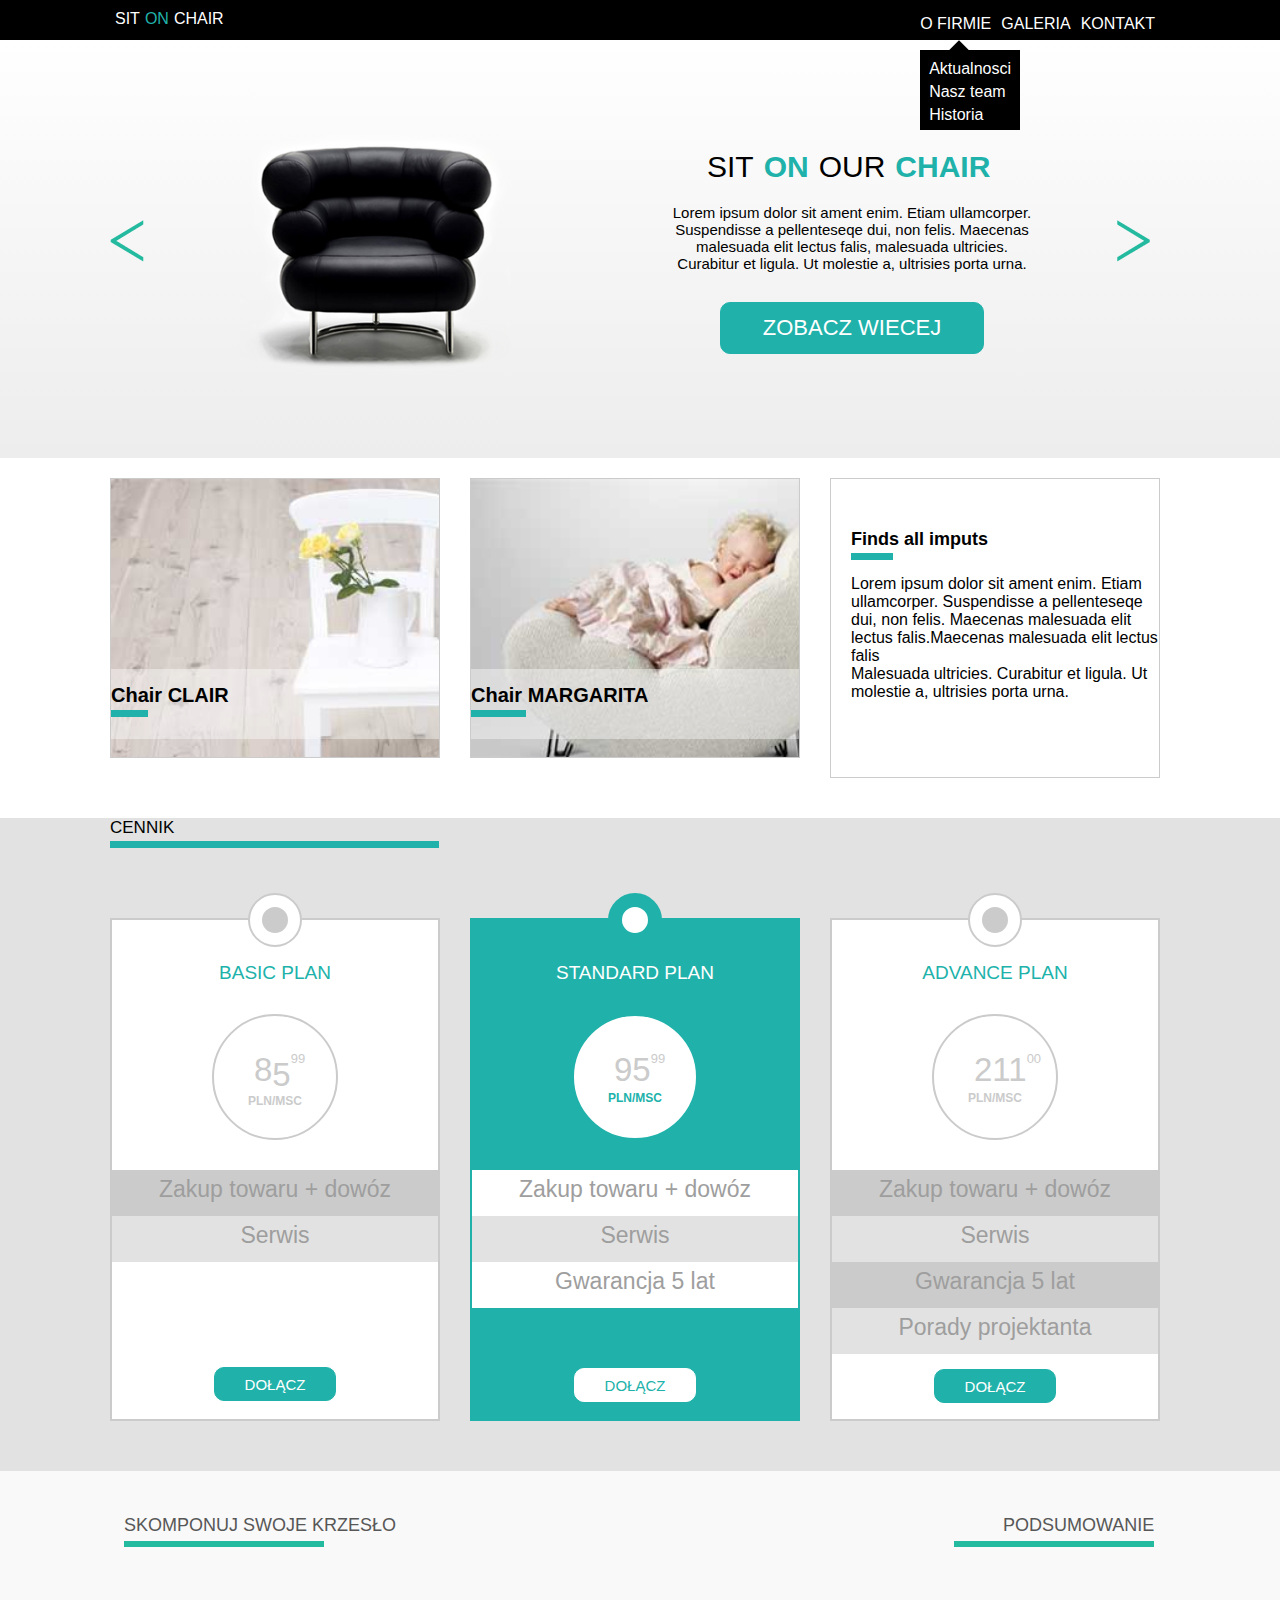
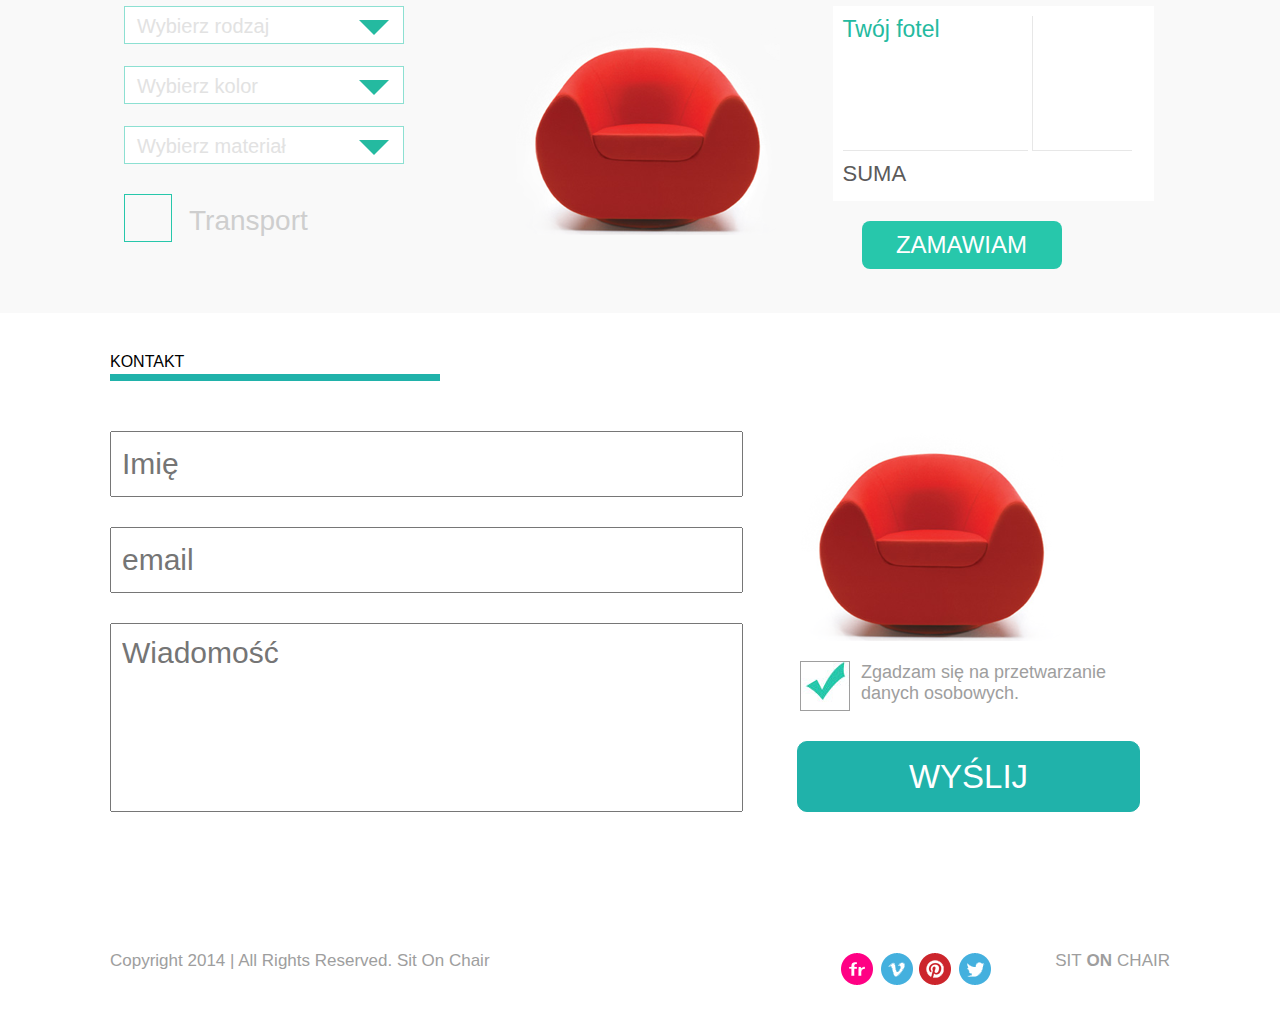
<file: index.html>
<!DOCTYPE html>
<html lang="en">

<head>
    <meta charset="UTF-8">
    <title>Sit_on_chair</title>
    <link rel="stylesheet" href="css/style.css">
</head>

<body>
    <header class="firstHead">
        <div class="container">
            <div class="textLeft">
                <p class="psit">SIT</p>
                <p class="pon">ON</p>
                <p class="pchair">CHAIR</p>
            </div>
            <nav>
                <ul>
                    <li class="list"><a href="#"> O FIRMIE</a>
                        <div class="menu">
                            <ul class="menuList">
                                <li class="aktual"><a href="#">Aktualnosci</a></li>
                                <li class="team"><a href="#">Nasz team</a></li>
                                <li class="history"><a href="#">Historia</a></li>
                            </ul>
                            <div class="square"></div>
                        </div>
                    </li>
                    <li class="list"><a href="#"> GALERIA</a></li>
                    <li class="list"><a href="#"> KONTAKT</a></li>
                </ul>
            </nav>
        </div>
    </header>
    <section class="chair">
        <div class="container">
            <div class="row">
                <div class="col-2 arrow">
                    <div id="prevPicture" class="arrow1">
                    </div>
                </div>
                <div class="col-4 imageText">

                    <div class="slider">
                        <ul>
                            <li><img class="bChair" src="images/black_chair.png"></li>
                            <li><img class="rChair" src="images/red_chair.png"></li>
                            <li><img class="oChair" src="images/orange.png"></li>
                        </ul>
                    </div>
                    <div class="col-4 textGlowny">
                        <div class="titleText">
                            <p class="sit"> SIT</p>
                            <p class="on">ON</p>
                            <p class="our">OUR</p>
                            <p class="chairP">CHAIR</p>
                        </div>
                        <div class="textlorem">
                            <p class="lorem"> Lorem ipsum dolor sit ament enim. Etiam ullamcorper. <br>Suspendisse a pellenteseqe dui, non felis. Maecenas <br>malesuada elit lectus falis, malesuada ultricies. <br>Curabitur et ligula. Ut molestie a, ultrisies porta urna.
                            </p>
                        </div>
                        <div class="buttom">
                            <input class="button11" type="submit" value="ZOBACZ WIECEJ"> </input>
                        </div>
                    </div>
                    <div class="col-2">
                        <div id="nextPicture" class="arrow2">
                        </div>
                    </div>
                </div>
            </div>
    </section>
    <section class="boxAll">
        <div class="container">
            <div class="row box">
                <div class="col-4 box1">
                    <div class="gradient ">
                        <p class="textGradient1 stress">Chair CLAIR</p>
                    </div>
                </div>
                <div class="col-4 box2">
                    <div class="gradient ">
                        <p class="textGradient1 stress">Chair MARGARITA</p>
                    </div>
                </div>
                <div class="col-4 box3">
                    <h2 class="finds stress"> Finds all imputs</h2>
                    <p class="Text1">Lorem ipsum dolor sit ament enim. Etiam ullamcorper. Suspendisse a pellenteseqe dui, non felis. Maecenas malesuada elit lectus falis.Maecenas malesuada elit lectus falis</p>
                    <p class="Text2">Malesuada ultricies. Curabitur et ligula. Ut molestie a, ultrisies porta urna.</p>
                </div>
            </div>
        </div>
    </section>
    <section class="object">
        <div class="container">
            <div class="priceListAll">
                <div class="row">
                    <div class="col-12 priceList">
                        <p class="price"> CENNIK</p>
                    </div>
                    <div class="priceList stress">
                    </div>
                </div>
                <div class="row">
                    <div class="object3box">
                        <div class="col-4 box10">
                            <div class="circle-empty">
                                <div class="circle">
                                </div>
                            </div>
                            <div class="inside">
                                <p class="heading">BASIC PLAN
                                </p>
                                <div class="circle-empty1">
                                    <div class="number">
                                        <div class="price1">
                                            <p class="float-left"> 8</p>
                                            <p class="five"> 5</p>
                                            <p class="peanuts"> 99 </p>
                                        </div>
                                        <p class="pln"> PLN/MSC</p>
                                    </div>
                                </div>
                                <p class="all text1">Zakup towaru + dowóz</p>
                                <p class="all text2">Serwis</p>
                                <input class="button paddButt1" type=submit value="DOŁĄCZ"></imput>
                            </div>
                        </div>
                        <div class="col-4 box10 box11">
                            <div class="circle-empty circle-emptyGreen">
                                <div class="circle circleWhite">
                                </div>
                            </div>
                            <div class="inside">
                                <p class="heading heading2">STANDARD PLAN
                                </p>
                                <div class="circle-empty1 circle-emptyBG">
                                    <div class="number">
                                        <div class="price1">
                                            <p class="float-left"> 95 </p>
                                            <p class="peanuts"> 99 </p>
                                        </div>
                                        <p class="pln plnGreen"> PLN/MSC</p>
                                    </div>
                                </div>
                                <p class="all text3">Zakup towaru + dowóz</p>
                                <p class="all text4">Serwis</p>
                                <p class="all text5">Gwarancja 5 lat</p>
                                <input class="button buttonWhite paddButt2" type=submit value="DOŁĄCZ"></imput>
                            </div>
                        </div>
                        <div class="col-4 box10">
                            <div class="circle-empty">
                                <div class="circle">
                                </div>
                            </div>
                            <div class="inside">
                                <p class="heading">ADVANCE PLAN
                                </p>
                                <div class="circle-empty1">
                                    <div class="number">
                                        <div class="price1">
                                            <p class="float-left"> 211</p>
                                            <p class="peanuts"> 00 </p>
                                        </div>
                                        <p class="pln"> PLN/MSC</p>
                                    </div>
                                </div>
                                <p class="all text6">Zakup towaru + dowóz</p>
                                <p class="all text7">Serwis</p>
                                <p class="all text8">Gwarancja 5 lat</p>
                                <p class="all text9"> Porady projektanta </p>
                            </div>
                            <input class="button paddButt3" type=submit value="DOŁĄCZ"></imput>
                        </div>
                    </div>
                </div>
    </section>
    <section class="application ">
        <div class="container">
            <!-- <div class="main_width"> -->
            <section class="choice_part inline">
                <header>
                    <h3>SKOMPONUJ SWOJE KRZESŁO</h3>
                    <span class="green_bell"></span>
                </header>

                <div class="form">
                    <div class="drop_down_list">
                        <span class="list_label">Wybierz rodzaj</span>
                        <span class="list_arrow"></span>
                        <ul class="list_panel">
                            <li class="Clair">Clair</li>
                            <li class="Margarita">Margarita</li>
                            <li class="Selena">Selena</li>
                        </ul>
                    </div>
                    <div class="drop_down_list">
                        <span class="list_label">Wybierz kolor</span>
                        <span class="list_arrow"></span>
                        <ul class="list_panel">
                            <li class="red">Czerwony</li>
                            <li class="black">Czarny</li>
                            <li class="orange">Pomarańczowy</li>
                        </ul>
                    </div>
                    <div class="drop_down_list">
                        <span class="list_label">Wybierz materiał</span>
                        <span class="list_arrow"></span>
                        <ul class="list_panel">
                            <li class="fabric">Tkanina</li>
                            <li class="leather">Skóra</li>
                        </ul>
                    </div>
                    <div class="checkbox check-box">
                        <input class="transportCheck" type="checkbox" id="transport" data-transport-price="39">
                        <label for="transport">Transport</label>
                    </div>
                </div>
            </section>

            <section class="image_part inline">
                <img src="images/red_chair.png">
            </section>

            <section class="summary_part inline">
                <header class="align_right">
                    <h3>PODSUMOWANIE</h3>
                    <span class="green_bell"></span>
                </header>

                <div class="summary_panel">
                    <div class="panel_left">
                        <h4 class="title">Twój fotel</h4>
                        <span class="color"></span>
                        <span class="pattern"></span>
                        <span class="transport"></span>
                    </div>
                    <div class="panel_right">
                        <h4 class="title2 value"></h4>
                        <span class="color2 value"></span>
                        <span class="pattern2 value"></span>
                        <span class="transport2 value"></span>
                    </div>
                    <div class="sum_label">SUMA</div>
                    <div class="sum"><strong></strong></div>
                </div>
                <a href="" class="green_button">Zamawiam</a>
            </section>
            <!-- </div> -->
    </section>
    <section class="formularz">
        <div class="container">
            <div class="row">
                <div class="col-12">
                    <div class="contact">KONTAKT
                    </div>
                    <div class="stress contactStress">
                    </div>
                </div>
            </div>
            <div class="row">
                <div class="form">
                    <div class="redChair">
                        <div class="okBox">
                            <p class="textClause"> Zgadzam się na przetwarzanie danych osobowych. </p>
                        </div>
                        <input class="buttonLast" type=submit value="WYŚLIJ"></imput>
                    </div>
                    <input class="placeholder" type=text placeholder="Imię"></input>
                    <input class="placeholder" type=email placeholder="email"></input>
                    <input class="textarea" type=textarea placeholder="Wiadomość"></input>
                </div>
            </div>
    </section>
    <footer>
        <div class="container">
            <div class="tootsy">
                <p class="autor float-left">Copyright 2014 | All Rights Reserved. Sit On Chair </p>
                <div class="logos">
                    <ul>
                        <li class="fr float-left"></li>
                        <li class="v float-left"></li>
                        <li class="pinter float-left"></li>
                        <li class="twiter float-left"></li>
                    </ul>
                    <div class="sitAll">
                        <p class="sit1 float-left"> SIT</p>
                        <p class="on1 float-left"> ON </p>
                        <p class="chair1 float-left"> CHAIR </p>
                    </div>
                </div>
            </div>
        </div>
    </footer>
</body>
<script src="js/app.js"></script>

</html>
</file>
<file: css/style.css>
/*
	HTML5 Reset :: style.css
	----------------------------------------------------------
	We have learned much from/been inspired by/taken code where offered from:

	Eric Meyer					:: http://meyerweb.com
	HTML5 Doctor				:: http://html5doctor.com
	and the HTML5 Boilerplate	:: http://html5boilerplate.com

-------------------------------------------------------------------------------*/

/* Let's default this puppy out
-------------------------------------------------------------------------------*/

html, body, body div, span, object, iframe, h1, h2, h3, h4, h5, h6, p, blockquote, pre, abbr, address, cite, code, del, dfn, em, img, ins, kbd, q, samp, small, strong, sub, sup, var, b, i, dl, dt, dd, ol, ul, li, fieldset, form, label, legend, table, caption, tbody, tfoot, thead, tr, th, td, article, aside, figure, footer, header, menu, nav, section, time, mark, audio, video, details, summary {
	margin: 0;
	padding: 0;
	border: 0;
	font-size: 100%;
	font-weight: normal;
	vertical-align: baseline;
	background: transparent;
}

main, article, aside, figure, footer, header, nav, section, details, summary {display: block;}

/* Handle box-sizing while better addressing child elements:
   http://css-tricks.com/inheriting-box-sizing-probably-slightly-better-best-practice/ */
html {
	box-sizing: border-box;
}

*,
*:before,
*:after {
	box-sizing: inherit;
}

/* consider resetting the default cursor: https://gist.github.com/murtaugh/5247154 */

/* Responsive images and other embedded objects */
/* if you don't have full control over `img` tags (if you have to overcome attributes), consider adding height: auto */
img,
object,
embed {max-width: 100%;}

/*
   Note: keeping IMG here will cause problems if you're using foreground images as sprites.
	In fact, it *will* cause problems with Google Maps' controls at small size.
	If this is the case for you, try uncommenting the following:

#map img {
		max-width: none;
}
*/

/* force a vertical scrollbar to prevent a jumpy page */
html {overflow-y: scroll;}

/* we use a lot of ULs that aren't bulleted.
	you'll have to restore the bullets within content,
	which is fine because they're probably customized anyway */
ul {list-style: none;}

blockquote, q {quotes: none;}

blockquote:before,
blockquote:after,
q:before,
q:after {content: ''; content: none;}

a {margin: 0; padding: 0; font-size: 100%; vertical-align: baseline; background: transparent;}

del {text-decoration: line-through;}

abbr[title], dfn[title] {border-bottom: 1px dotted #000; cursor: help;}

/* tables still need cellspacing="0" in the markup */
table {border-collapse: separate; border-spacing: 0;}
th {font-weight: bold; vertical-align: bottom;}
td {font-weight: normal; vertical-align: top;}

hr {display: block; height: 1px; border: 0; border-top: 1px solid #ccc; margin: 1em 0; padding: 0;}

input, select {vertical-align: middle;}

pre {
    white-space: pre; /* CSS2 */
    white-space: pre-wrap; /* CSS 2.1 */
    white-space: pre-line; /* CSS 3 (and 2.1 as well, actually) */
    word-wrap: break-word; /* IE */
}

input[type="radio"] {vertical-align: text-bottom;}
input[type="checkbox"] {vertical-align: bottom;}
.ie7 input[type="checkbox"] {vertical-align: baseline;}
.ie6 input {vertical-align: text-bottom;}

select, input, textarea {font: 99% sans-serif;}

table {font-size: inherit; font: 100%;}

small {font-size: 85%;}

strong {font-weight: bold;}

td, td img {vertical-align: top;}

/* Make sure sup and sub don't mess with your line-heights http://gist.github.com/413930 */
sub, sup {font-size: 75%; line-height: 0; position: relative;}
sup {top: -0.5em;}
sub {bottom: -0.25em;}

/* standardize any monospaced elements */
pre, code, kbd, samp {font-family: monospace, sans-serif;}

/* hand cursor on clickable elements */
.clickable,
label,
input[type=button],
input[type=submit],
input[type=file],
button {cursor: pointer;}

/* Webkit browsers add a 2px margin outside the chrome of form elements */
button, input, select, textarea {margin: 0;}

/* make buttons play nice in IE */
button,
input[type=button] {width: auto; overflow: visible;}

/* scale images in IE7 more attractively */
.ie7 img {-ms-interpolation-mode: bicubic;}

/* prevent BG image flicker upon hover
   (commented out as usage is rare, and the filter syntax messes with some pre-processors)
.ie6 html {filter: expression(document.execCommand("BackgroundImageCache", false, true));}
*/

/* let's clear some floats */
.clearfix:after { content: " "; display: block; clear: both; }

* {
	box-sizing:border-box;
}
body {
  margin: 0;
  font-family: Arial, Verdana, sans-serif;
}
class*='col-']{
	float:left;
}
$grid-size:12;

@for $i from 1 through $grid-size {
	.col-#{$i} {
	width:$i/$grid-size * 100%;
	}
}
.slider ul{
    list-style: none;
		float: left;
		width: 40%;
}

.slider li{
    display: none;
}

.slider .visible{
    display: inline-block;

}
.firstHead{
      background-color: black;
      color: white;
      /*overflow: hidden;*/
      text-align: none;
      height: 40px;

}
.container{
      /*overflow: hidden;*/
			width: 1060px;
			margin: 0 auto;
			position: relative;

}
.container:after {
    content: "";
    clear: both;
    display: block;
}
.psit{
     float: left;
     margin-left: 5px;
     margin-top: 10px;
}
.pon{
     float: left;
     margin-left: 5px;
     margin-top: 10px;
     color:lightseagreen;
}
.pchair{
     float:left;
     margin-left: 5px;
     margin-top: 10px;
}
li{
    list-style-type: none;
    color: white;
}
a{
	color: white;
	text-decoration: none;

}
.menu{
	background-color: black;
	width: 100px;
	height: 80px;
	position: absolute;
	color: white;
	top: 35px;
	left:0;
}
.square {
    width: 18px;
    height: 18px;
    background-color: black;
    position: absolute;
    top: -6px;
    left: calc(70% - 40px);
    transform: rotate(45deg);
}
.menuList{
	padding-top: 10px;
	padding-left: 9px;
}
.team{
	padding-top: 5px;
}
.history{
	padding-top: 5px;
}
nav {
	float:right;
	position: absolute;
	right: 10px;
	top: 5px;
	/*overflow: hidden;*/
}
nav > ul > li{
      float: left;
      margin-right: 5px;
      margin-top: 10px;
      margin-left: 5px;
}
.chair{
padding-top: 60px;
padding-bottom: 50px;
background: rgba(255,255,255,1);
background: -moz-linear-gradient(top, rgba(255,255,255,1) 0%, rgba(246,246,246,1) 47%, rgba(237,237,237,1) 100%);
background: -webkit-gradient(left top, left bottom, color-stop(0%, rgba(255,255,255,1)), color-stop(47%, rgba(246,246,246,1)), color-stop(100%, rgba(237,237,237,1)));
background: -webkit-linear-gradient(top, rgba(255,255,255,1) 0%, rgba(246,246,246,1) 47%, rgba(237,237,237,1) 100%);
background: -o-linear-gradient(top, rgba(255,255,255,1) 0%, rgba(246,246,246,1) 47%, rgba(237,237,237,1) 100%);
background: -ms-linear-gradient(top, rgba(255,255,255,1) 0%, rgba(246,246,246,1) 47%, rgba(237,237,237,1) 100%);
background: linear-gradient(to bottom, rgba(255,255,255,1) 0%, rgba(246,246,246,1) 47%, rgba(237,237,237,1) 100%);
filter: progid:DXImageTransform.Microsoft.gradient( startColorstr='#ffffff', endColorstr='#ededed', GradientType=0 );
}
.imgeText{
	overflow:hidden;
}
.rChair{
	margin-left: 80px;
  margin-top: 40px;
}
.oChair{
	margin-left: 40px;
	margin-top: 35px;
	width: 80%;
}
.arrow1{
	width: 5%;
	height: 42px;
  background-image: url("../images/arrow1.png");
	margin-top: 120px;
	background-repeat: no-repeat;
  float: left;
 }
 .arrow2{
		width: 5%;
		height: 42px;
	  background-image: url("../images/arrow2.png");
		margin-top: 120px;
		background-repeat: no-repeat;
		float: left;
}
.textGlowny{
	 width: 50%;
	 height: 300px;
	 float: left;
	 text-align: center;
}
.titleText{
	overflow: hidden;
	font-size: 30px;
	padding-left: 120px;
	margin-top: 50px;
}
.sit{
	float: left;
	padding-right: 10px;
}
.on{
   color:lightseagreen;
	 float: left;
	 padding-right: 10px;
	 font-weight: bold;
}
.our{
	float: left;
	padding-right: 10px;
}
.chairP{
    color:lightseagreen;
		float: left;
		padding-right: 10px;
		font-weight: bold;
}
.textlorem{
	font-size: 15px;
	padding-top: 20px;
	padding-bottom: 30px;
}
.button11{
	width: 264px;
	height: 52px;
	background-color: lightseagreen;
	border: 1px solid lightseagreen;
	border-radius: 10px;
	color:white;
	font-size: 22px;
}
.box{
	padding-top: 20px;
	width: 100%;
}
.box1{
	background-image: url("../images/box1_img.jpg");
	background-size: cover;
	width: 330px;
	height:280px;
	margin-bottom: 30px;
	float: left;
	border: 1px solid #cbcbcb;
}
.gradient{
	width: 100%;
	height: 25%;
	background-color: rgba(255,255,255,0.4);
	margin-top: 190px;

}
.textGradient1{
	font-size: 20px;
	font-weight: bold;
	display: inline-block;
	padding-top: 15px;
}
.box2{
	background-image: url("../images/box2_img.jpg");
	background-size: cover;
	width: 330px;
	height: 280px;
	float: left;
	margin: 0 30px 0 30px;
	border: 1px solid #cbcbcb;


}
.box3{
	background-color: white;
	border: 1px solid #cbcbcb;
	width: 330px;
	height: 300px;
	float: left;
	padding-top: 50px;
	padding-left: 20px;

}
.finds{
	font-size: 18px;
	font-weight: bold;
}
.Text1{
	padding-top: 15px;
}
.priceListAll{
  margin-bottom: 30px;
}
h2 {
  display:inline-block
}
.object{
	background-color: #e2e2e2;
	/*margin-bottom: 30px;*/
}
.stress:after {
  content:'';
  width: 31%;
  height:7px;
  display:block;
  margin-top:3px;
  background-color:lightseagreen;
}
.price{
	font-size: 17px;
	margin-top: 30px;
}
.box10{
  border:2px solid #cbcbcb;
	position:relative;
	width:330px;
	height:503px;
  text-align: center;
  margin-top: 70px;
  float: left;
	background-color: white;
	margin-bottom: 50px;

}
.box11{
  border:2px solid lightseagreen;
	background-color: lightseagreen;
	margin-right: 30px;
	margin-left: 30px;
}
.circle-empty {
	   width: 54px;
     height: 54px;
     border: 2px solid #cbcbcb;
     border-radius:50%;
     background-color: white;
     position:relative;
     margin: 0 auto; /* centrowanie */
     margin-bottom: -27px;
     top:  -27px;
}
.circle-emptyGreen {
     border: 2px solid lightseagreen;
     background-color: lightseagreen;
}
.circle{
	   width: 26px;
     height: 26px;
     border: 2px solid #cbcbcb;
     border-radius:50%;
     background-color: #cbcbcb;
     position:absolute;
     top:calc(50% - 13px);
	   left:calc(50% - 13px);
}
.circleWhite{
     border: 2px solid white;
     background-color: white;
}

.heading{
	font-size: 19px;
	color: lightseagreen;
	margin-top: 15px;
}
.heading2{
	color: white;
}
.circle-empty1 {
		   width: 126px;
	     height: 126px;
	     border: 2px solid #cbcbcb;
	     border-radius:50%;
	     background-color: white;
	     position:relative;
	     margin: 0 auto; /* centrowanie */
			 margin-top: 30px;
			 margin-bottom: 30px;
}
.circle-emptyBG {
	     border: 2px solid lightseagreen;
}
.number{
	font-size: 33px;
	color:#cbcbcb;
}
.price1{
	padding: 35px 0px 0px 40px;
}
.float-left{
	float: left;
}
.five{
	float: left;
	padding-top: 5px;
}
.peanuts{
	float: left;
	font-size: 13px;
}
.pln{
	font-size: 12px;
	font-weight: bold;
	color: #cbcbcb;
	padding-top: 40px;
}
.plnGreen{
	color:lightseagreen;
}
.all{
	width: 100%;
	height: 46px;
	font-size: 23px;
	color:#9e9e9e;
	padding-top: 6px;
}
.text1, .text6, .text8{
	background-color: #cbcbcb;
}
.text2, .text7, .text9{
	background-color: #e2e2e2;
}
.text4{
	background-color: #e2e2e2;
}
.text3, .text5{
	background-color: white;
}
.button{
       width: 122px;
       height: 34px;
       background-color: lightseagreen;
       position: relative;
       display: inline-block;
			 border-radius: 10px 10px 10px 10px;
			 font-size: 15px;
			 color:white;
			 border:1px solid lightseagreen;
}
.buttonWhite{
       background-color: white;
			 border: 1px solid white;
			 color:lightseagreen;

}
.paddButt1{
	margin-top: 105px;
}
.paddButt2{
	margin-top: 60px;
}
.paddButt3{
	margin-top: 15px;
}
.contact{
	margin-top: 40px;
}
.contactStress:after{
	width: 330px;
	margin-bottom: 40px;
}
.placeholder{
	width: 633px;
	height: 66px;
	font-size: 30px;
	margin-bottom: 30px;
	padding-left: 10px;
}
.textarea{
	width: 633px;
	height: 189px;
	font-size: 30px;
	padding-bottom: 130px;
	padding-left: 10px;
}
.redChair{
	background-image: url("../images/red_chair.png");
  background-repeat: no-repeat;
	width: 340px;
	height: 220px;
	float: right;
	margin-bottom: 300px;
  margin-right: 30px;
}
.buttonLast{
	width: 343px;
	height: 71px;
	font-size: 33px;
	color: white;
	border-radius: 10px;
	border: 1px solid lightseagreen;
	background-color: lightseagreen;
	float: right;
	margin-left: 100px;
	margin-top: 30px;
}
.okBox{
	background-image: url("../images/form_ok.jpg");
	background-repeat: no-repeat;
	width: 50px;
	height: 50px;
	margin-top: 230px;
	border: 1px solid #9e9e9e;
	float: left;
	margin-right: 350px;
}
.textClause{
	float: left;
	margin-left: 60px;
	width: 300px;
	font-size: 18px;
	color: #9e9e9e;
}
.autor{
	font-size: 17px;
	color: #9e9e9e;
	margin-right: 350px;
}
footer{
	margin-bottom: 50px;
}
.fr{
	background-image: url("../images/flickr.png");
  width: 34px;
	height: 34px;
	margin-right: 5px;
}
.v{
	background-image: url("../images/vimeo.png");
	width: 34px;
	height: 34px;
	margin-right: 5px;
}
.pinter{
	background-image: url("../images/pinterest.png");
	width: 34px;
	height: 34px;
	margin-right: 5px;
}
.twiter{
	background-image: url("../images/twitter.png");
	width: 34px;
	height: 34px;
	margin-right: 5px;
}
.sitAll{
	font-size: 17px;
	color: #9e9e9e;
	float: right;
}
.sit1{
	margin-right: 5px;
}
.on1{
	margin-right: 5px;
	font-weight: bold;
}

body {
  margin: 0;
  font-family: Arial, Verdana, sans-serif;
}


.application {
  background-color: #f9f9f9;
  padding:30px 0;
}
.application h3 {
  color: #575757;
  font-size: 18px;
}

.application header.align_right{
  text-align: right;
}


.inline {
  display:inline-block;
  width:33%;
  padding:14px;
  vertical-align: top;
	/*margin-left: 50px;*/
}


.form {
  margin-top:50px;
}
.drop_down_list {
  border:1px solid #8de0d2;
  width: 280px;
  height:38px;
  background-color: white;
  margin-top:22px;
  padding: 8px 12px;
  position: relative;
}

.list_label {
  font-size: 20px;
  color: #e2e2e2;
  font-family: 'ralewaylight', Arial, Tahoma, sans-serif;
}


.checkbox {
  position: relative;
  padding: 30px 30px 30px 0;
}
.checkbox input {
  display: block;
  opacity: 0;
  height: 48px;
  position: absolute;
  width: 48px;
  cursor: pointer;
}

.checkbox label {
  display: block;
  padding-left: 65px;
  position: relative;
  font-size: 28px;
  color: #cecece;
  line-height: 120%;
  padding-top: 10px;
  cursor: pointer;
}

.checkbox label::before, .checkbox label::after {
  border: 1px solid #27c7ab;
  content: "";
  display: block;
  left: 0;
  height: 48px;
  position: absolute;
  width: 48px;
  top: 0;
}
.checkbox label::after {
  background: url("data:image/svg+xml;charset=US-ASCII,%3Csvg%20xmlns%3D%22http%3A//www.w3.org/2000/svg%22%20xmlns%3Axlink%3D%22http%3A//www.w3.org/1999/xlink%22%20preserveAspectRatio%3D%22xMidYMid%22%20width%3D%2233.875%22%20height%3D%2233%22%20viewBox%3D%220%200%2033.875%2033%22%3E%0A%20%20%3Cpath%20d%3D%22M9.470%2C15.209%20L14.061%2C24.104%20C14.061%2C24.104%2021.522%2C6.026%2033.287%2C-0.000%20C33.000%2C4.304%2031.852%2C8.035%2033.861%2C12.626%20C28.696%2C13.774%2018.078%2C26.687%2014.635%2C33.000%20C9.756%2C26.974%204.017%2C22.382%20-0.000%2C20.948%20L9.470%2C15.209%20Z%22%20fill%3D%22%2327c7ab%22/%3E%0A%3C/svg%3E%0A") no-repeat center;
  border: 0;
  display: none;
}

.checkbox input:checked + label::after {
  display: block;
}


.active {
  background: url('../images/form_ok.jpg');
  width: 48px;
  height: 40px;

}
.inline_text {
  display: inline-block;
  width: 228px;
  vertical-align: top;
  margin-top: 30px;
  margin-left: 15px;
  color: #aeaeae;
}
.image_part img{
  margin-top: 110px;
  margin-left: 38px;
}


.application .green_bell {
  background-color: #24baa0;
  width: 200px;
  height: 6px;
  display: inline-block;
  margin: 5px 0 5px 0;
}

.summary_panel {
  background-color: white;
  width:100%;
  height:195px;
  padding:10px;
  margin-top: 50px;

}

.application .green_button {
  background-color: #27c7ab;
  color: white;
  text-align:center;
  text-transform: uppercase;
  width: 200px;
  padding: 10px 30px;
  font-size: 24px;
  display: inline-block;
  font-family: 'ralewaymedium', Arial, Tahoma, sans-serif;
  margin-top: 20px;
  margin-left: 29px;
  border-radius: 8px;
  text-decoration: none;
}
.panel_left {
  display: inline-block;
  width: 185px;
  vertical-align: top;
  padding-bottom:10px;
  border-bottom:1px solid #e7e7e7;
  height: 135px;
}

.panel_right {
  display: inline-block;
  width: 100px;
  border-left:1px solid #e7e7e7;
  text-align: right;
  vertical-align: top;
  padding-bottom:10px;
  border-bottom:1px solid #e7e7e7;
  height: 135px;
}

.panel_left h4 , .panel_right h4{
  color: #24baa0;
  font-size: 23px;
}

.panel_left span{
  margin-top:10px;
  font-size: 22px;
  color: #5b5a5a;
  display: block;
}

.panel_right span {
  display: block;
  font-size: 22px;
  color: #24baa0;
  margin-top:10px;
}
.sum_label{
  display: inline-block;
  width: 185px;
  margin-top: 10px;
  font-size: 22px;
  color: #5b5a5a;
}

.sum {
  display: inline-block;
  width: 100px;
  text-align: right;
  margin-top: 10px;
  font-size: 22px;
  color: #24baa0;
}

.list_arrow {
	width: 0;
height: 0;
border-left: 15px solid transparent;
border-right: 15px solid transparent;
border-top: 15px solid #24baa0;
display: block;
position: absolute;
right: 14px;
top: 13px;
cursor: pointer;
}

.list_panel {
  background-color: white;
  border: 1px solid #ccc;
  width: 288px;
  padding-left: 15px;
  padding-bottom: 10px;
  list-style: none;
  margin: 0;
  left: 0px;
  z-index: 2;
  position: absolute;
  top: 54px;
  display:none;
}
.list_panel li {
  margin-top:10px;
  cursor: pointer;
  color: #585858;
}

.title {
  height: 30px;
}

li.list{
	position: relative;
}
</file>
